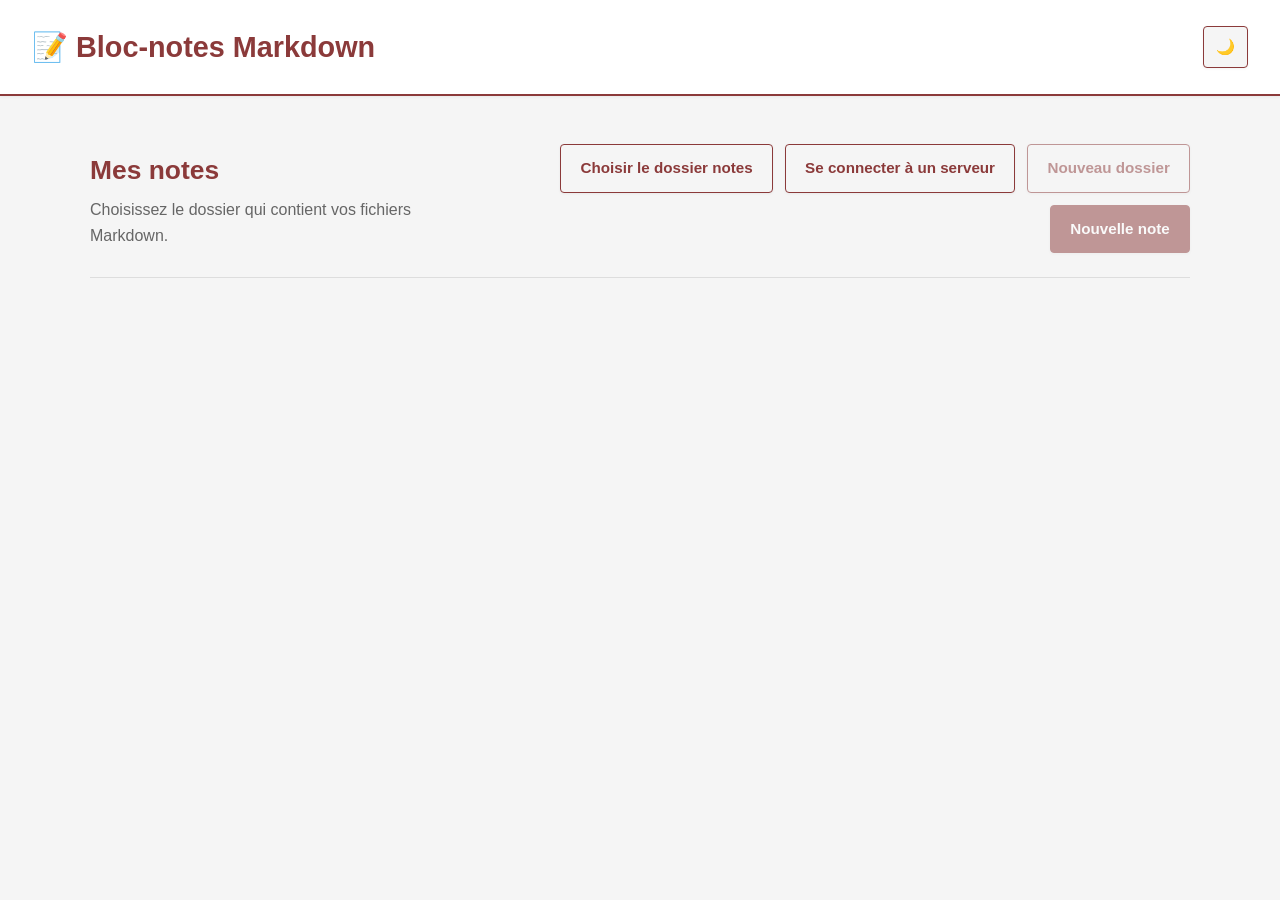
<file: index.html>
﻿<!DOCTYPE html>
<html lang="fr">
<head>
    <meta charset="UTF-8">
    <meta name="viewport" content="width=device-width, initial-scale=1.0">
    <title>Bloc-notes Markdown</title>
    <link rel="icon" href="Bloc-notes_Markdown_icon.ico" type="image/x-icon">
    <meta name="theme-color" content="#8b3a3a">
    <link rel="stylesheet" href="css/tokens.css">
    <link rel="stylesheet" href="css/base.css">
    <link rel="stylesheet" href="css/editor.css">
    <link rel="stylesheet" href="css/preview.css">
    <link rel="stylesheet" href="css/code-highlight.css">
    <link rel="stylesheet" href="css/responsive.css">
    <script src="js/ui/theme.js"></script>
</head>
<body>
    <header>
        <h1>📝 Bloc-notes Markdown</h1>
        <div id="statusBar" class="status-bar" role="status" aria-live="polite" hidden></div>
        <div class="header-controls editor-header" id="editorHeader" hidden>
            <button id="btnBackHome" class="btn btn-secondary" type="button" title="Enregistrer et revenir à l’accueil">← Retour</button>
            <button id="btnTogglePreview" class="btn btn-secondary preview-toggle" type="button" aria-pressed="false" title="Afficher l’aperçu seul"><span aria-hidden="true">👁</span><span class="preview-toggle-label">Aperçu seul</span></button>
            <input type="text" id="fileName" placeholder="Nom de votre note" title="Fichier Markdown ouvert" aria-label="Nom de la note" maxlength="120">
            <details class="actions-menu" id="editorActionsMenu">
                <summary class="btn btn-secondary">Actions <span aria-hidden="true">▾</span></summary>
                <div class="actions-menu-panel">
                    <button id="btnOpenFile" class="btn btn-secondary" type="button" title="Importer un fichier Markdown">Importer .md</button>
                    <button id="btnDownloadMd" class="btn btn-secondary" type="button" title="Télécharger une copie Markdown">Télécharger .md</button>
                    <button id="btnDownloadHtml" class="btn btn-secondary" type="button" title="Télécharger en HTML">Télécharger .html</button>
                    <button id="btnPrint" class="btn btn-secondary" type="button" title="Imprimer ou exporter en PDF">Imprimer / PDF</button>
                </div>
            </details>
        </div>
        <button id="btnToggleTheme" class="btn btn-secondary theme-toggle" type="button" aria-pressed="false" title="Activer le thème sombre" aria-label="Thème sombre"><span aria-hidden="true">🌙</span></button>
    </header>

    <main>
        <section id="homeView" class="home-view" aria-labelledby="homeHeading">
            <div class="home-heading">
                <div>
                    <h2 id="homeHeading">Mes notes</h2>
                    <p id="directoryStatus">Choisissez le dossier qui contient vos fichiers Markdown.</p>
                </div>
                <div class="home-actions">
                    <button id="btnChooseDirectory" class="btn btn-secondary" type="button">Choisir le dossier notes</button>
                    <button id="btnChangeDirectory" class="btn btn-secondary" type="button" hidden>Choisir un autre dossier</button>
                    <button id="btnConnectServer" class="btn btn-secondary" type="button">Se connecter à un serveur</button>
                    <button id="btnCreateFolder" class="btn btn-secondary" type="button" disabled>Nouveau dossier</button>
                    <button id="btnCreateNote" class="btn btn-primary" type="button" disabled>Nouvelle note</button>
                </div>
            </div>
            <div id="notesEmpty" class="empty-state" hidden>Aucune note Markdown dans ce dossier.</div>
            <ul id="notesList" class="notes-list" aria-label="Fichiers Markdown"></ul>
        </section>

        <section id="editorView" class="editor-view" aria-label="Éditeur de note" hidden>
            <div class="container">
                <section class="panel editor-panel" aria-labelledby="editorHeading">
                    <h2 id="editorHeading">Éditeur</h2>
                    <textarea id="editor" placeholder="Saisissez votre Markdown ici... Les modifications sont enregistrées automatiquement." aria-label="Contenu Markdown"></textarea>
                </section>

                <section class="panel preview-panel" aria-labelledby="previewHeading">
                    <div class="preview-panel-heading">
                        <h2 id="previewHeading">Aperçu</h2>
                        <div id="wordCount" class="word-count" aria-live="polite"></div>
                    </div>
                    <div id="preview" class="preview-content"></div>
                </section>
            </div>

        </section>
    </main>

    <input type="file" id="hiddenFileInput" accept=".md,.markdown,.txt" class="hidden-input" aria-label="Choisir un fichier Markdown">

    <dialog id="deleteFolderDialog" aria-labelledby="deleteFolderDialogTitle" aria-describedby="deleteFolderDialogMessage">
        <div class="folder-delete-dialog">
            <h2 id="deleteFolderDialogTitle">Supprimer le dossier ?</h2>
            <p id="deleteFolderDialogMessage"></p>
            <p id="deleteFolderDialogFeedback" role="alert" hidden></p>
            <div class="folder-delete-actions">
                <button id="btnDeleteFolderKeep" class="btn btn-secondary" type="button">Supprimer et conserver le contenu</button>
                <button id="btnDeleteFolderAll" class="btn btn-danger" type="button">Supprimer le dossier et son contenu</button>
                <button id="btnCancelFolderDelete" class="btn btn-secondary" type="button">Annuler</button>
            </div>
        </div>
    </dialog>

    <dialog id="serverTokenDialog" aria-labelledby="serverTokenDialogTitle" aria-describedby="serverTokenDialogDescription">
        <form id="serverTokenForm" method="dialog" class="folder-delete-dialog">
            <h2 id="serverTokenDialogTitle">Jeton du serveur</h2>
            <p id="serverTokenDialogDescription">Saisissez le jeton d’accès fourni par la personne qui a lancé le serveur.</p>
            <label class="server-token-field" for="serverTokenInput">Jeton</label>
            <input id="serverTokenInput" type="password" autocomplete="current-password" required>
            <label class="server-token-remember">
                <input id="rememberServerToken" type="checkbox" checked>
                Mémoriser le jeton sur cet appareil
            </label>
            <div class="folder-delete-actions">
                <button class="btn btn-primary" type="submit" value="connect">Se connecter</button>
                <button class="btn btn-secondary" type="submit" value="cancel" formnovalidate>Annuler</button>
            </div>
        </form>
    </dialog>

    <script src="js/core/markdown/parser.js"></script>
    <script src="js/vendor/prism/prism-core.js"></script>
    <script src="js/vendor/prism/prism-clike.js"></script>
    <script src="js/vendor/prism/prism-javascript.js"></script>
    <script src="js/vendor/prism/prism-typescript.js"></script>
    <script src="js/vendor/prism/prism-python.js"></script>
    <script src="js/vendor/prism/prism-markup.js"></script>
    <script src="js/vendor/prism/prism-css.js"></script>
    <script src="js/vendor/prism/prism-c.js"></script>
    <script src="js/vendor/prism/prism-cpp.js"></script>
    <script src="js/core/markdown/code-highlighter.js"></script>
    <script src="js/core/markdown/renderer.js"></script>
    <script src="js/vendor/mermaid/mermaid.min.js"></script>
    <script src="js/core/markdown/mermaid-renderer.js"></script>
    <script src="js/services/storage.js"></script>
    <script src="js/services/remote-backend.js"></script>
    <script src="js/services/notes-files.js"></script>
    <script src="js/ui/home-view.js"></script>
    <script src="js/ui/editor-view.js"></script>
    <script src="js/ui/editor-input.js"></script>
    <script src="js/ui/preview-dnd.js"></script>
    <script src="js/ui/html-export.js"></script>
    <script src="js/app.js"></script>
</body>
</html>
</file>
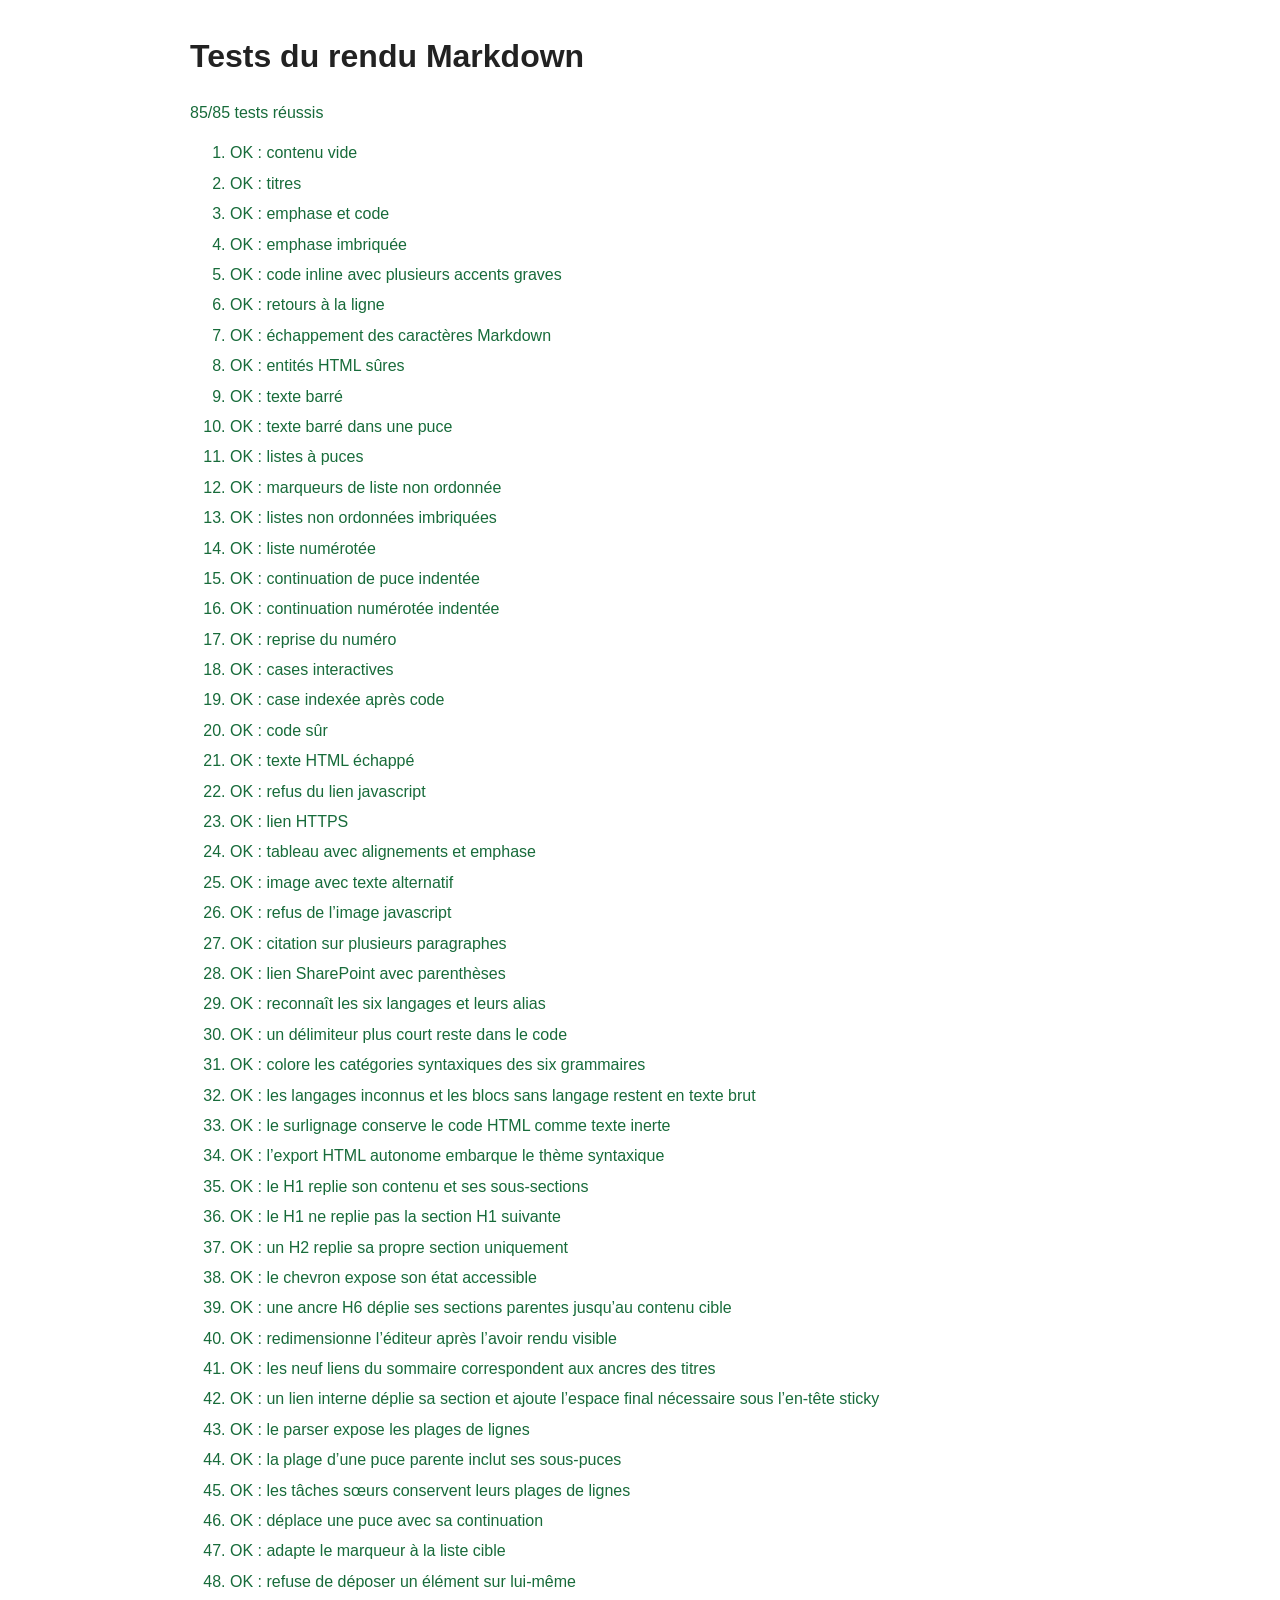
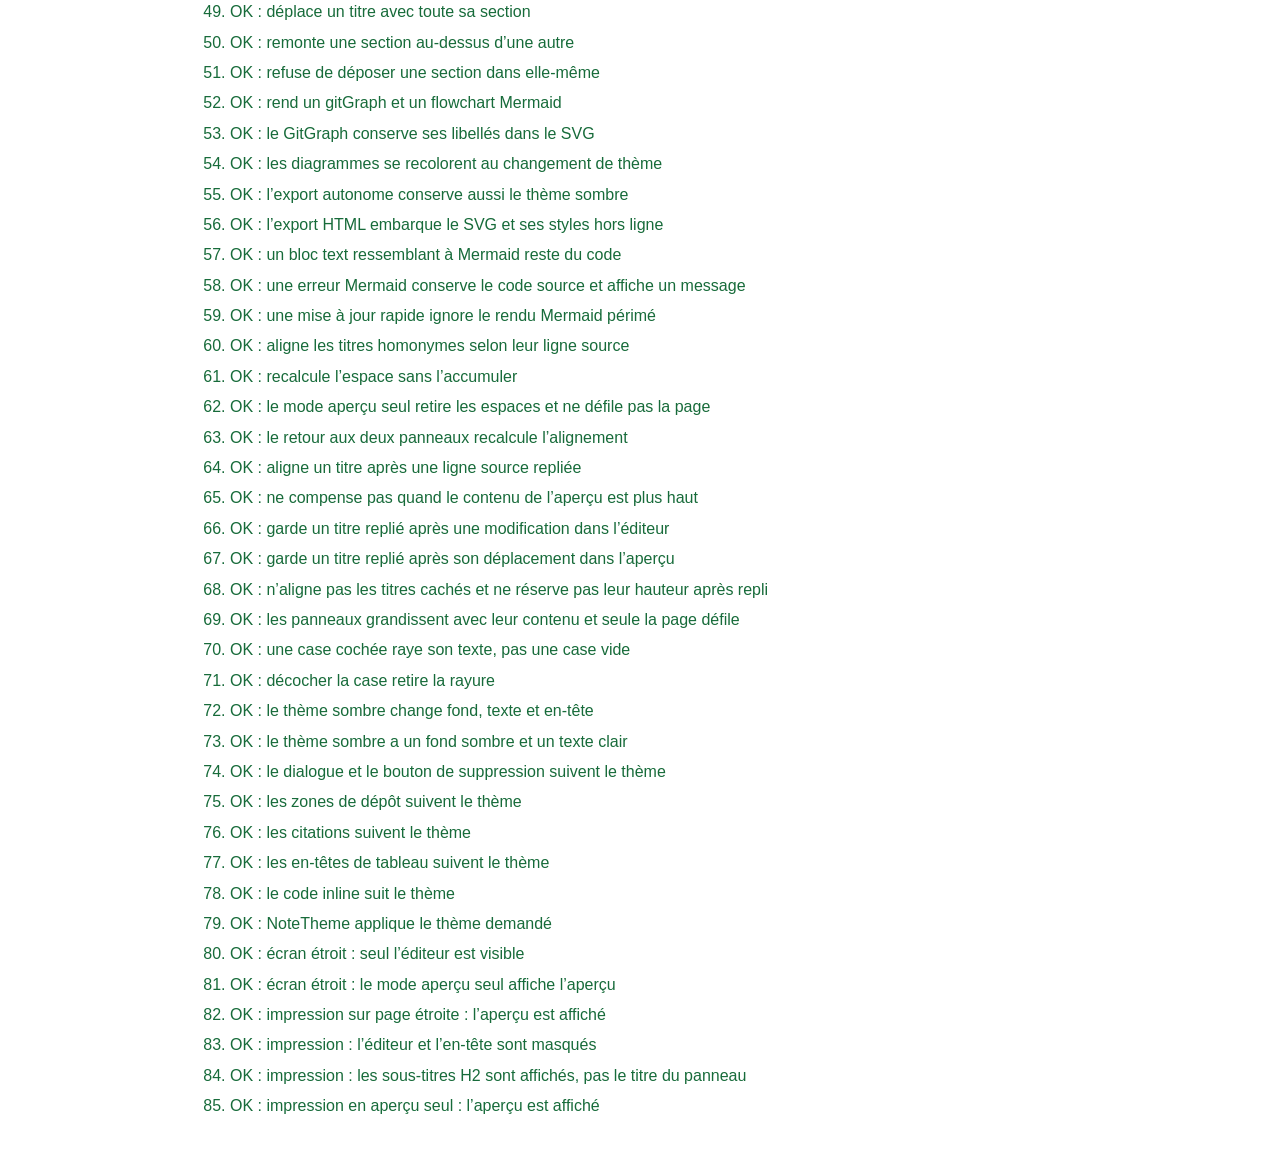
<file: tests/markdown.test.html>
<!DOCTYPE html>
<html lang="fr">
<head>
    <meta charset="UTF-8">
    <meta name="viewport" content="width=device-width, initial-scale=1.0">
    <title>Tests du rendu Markdown</title>
    <link rel="stylesheet" href="css/test.css">
    <link rel="stylesheet" href="../css/code-highlight.css">
</head>
<body>
    <h1>Tests du rendu Markdown</h1>
    <p id="summary" aria-live="polite">Tests en cours...</p>
    <ol id="results"></ol>
    <script src="../js/core/markdown/parser.js"></script>
    <script src="../js/vendor/prism/prism-core.js"></script>
    <script src="../js/vendor/prism/prism-clike.js"></script>
    <script src="../js/vendor/prism/prism-javascript.js"></script>
    <script src="../js/vendor/prism/prism-typescript.js"></script>
    <script src="../js/vendor/prism/prism-python.js"></script>
    <script src="../js/vendor/prism/prism-markup.js"></script>
    <script src="../js/vendor/prism/prism-css.js"></script>
    <script src="../js/vendor/prism/prism-c.js"></script>
    <script src="../js/vendor/prism/prism-cpp.js"></script>
    <script src="../js/core/markdown/code-highlighter.js"></script>
    <script src="../js/core/markdown/renderer.js"></script>
    <script src="../js/vendor/mermaid/mermaid.min.js"></script>
    <script src="../js/core/markdown/mermaid-renderer.js"></script>
    <script src="../js/ui/editor-view.js"></script>
    <script src="../js/ui/preview-dnd.js"></script>
    <script src="../js/ui/theme.js"></script>
    <script src="../js/ui/html-export.js"></script>
    <script src="js/markdown.test.js"></script>
</body>
</html>
</file>
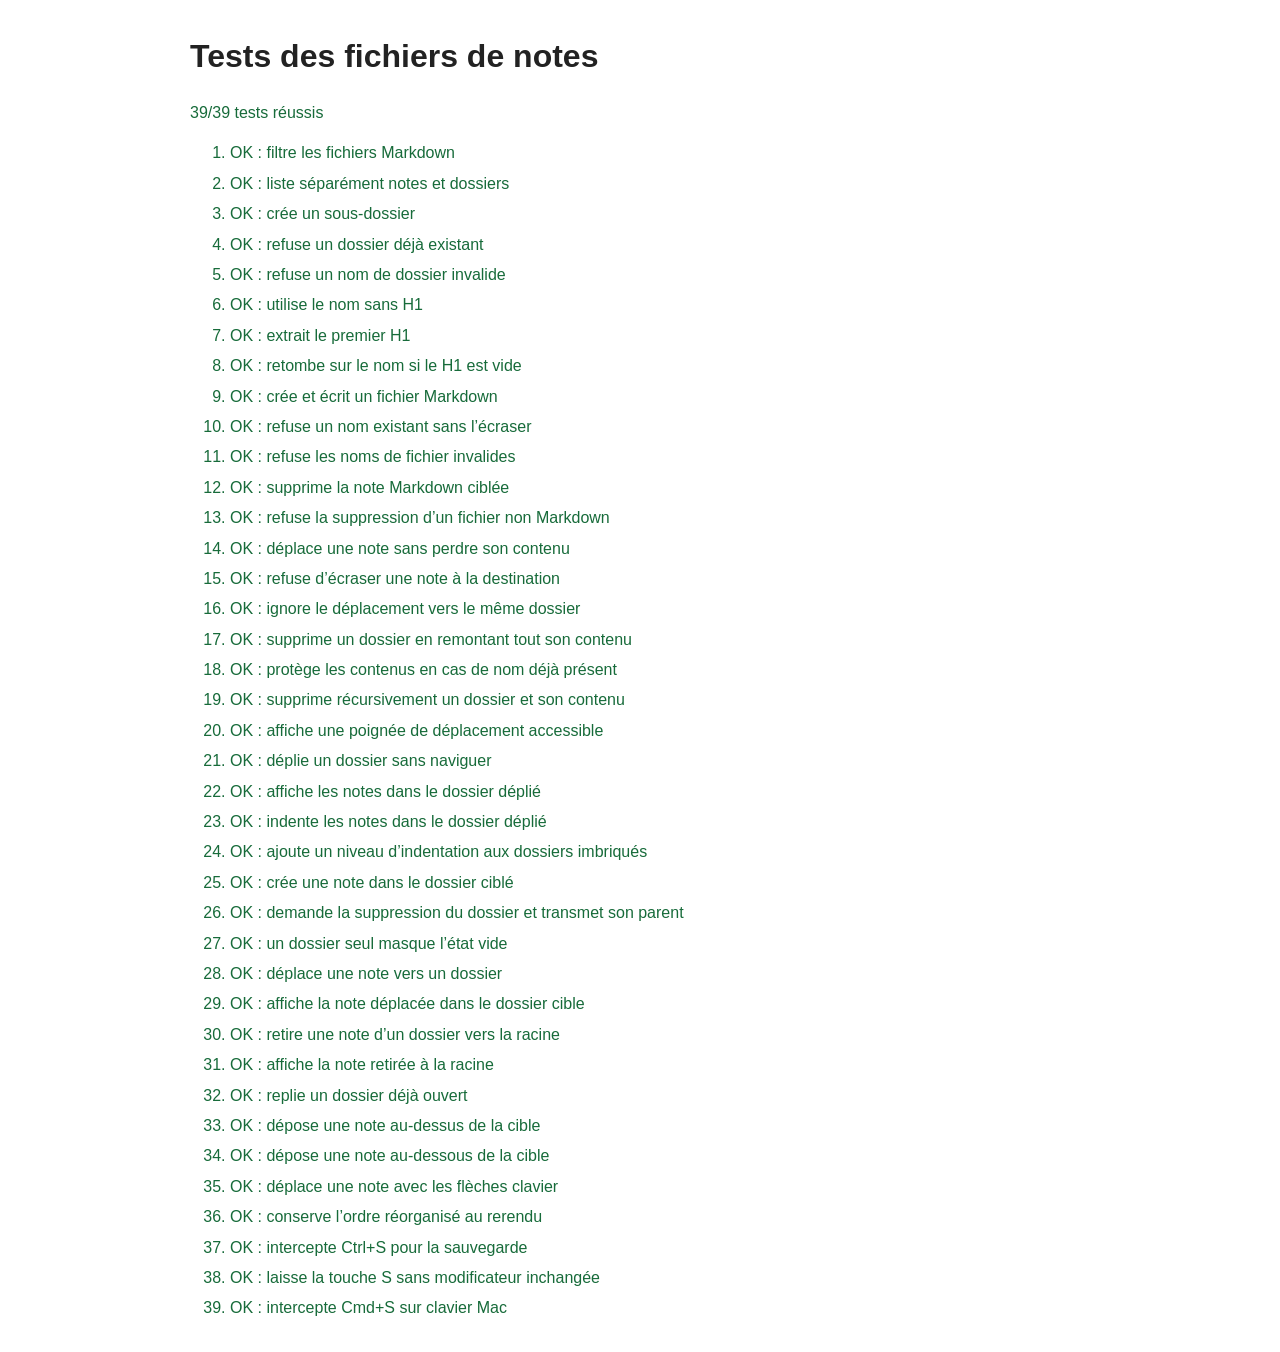
<file: tests/notes.test.html>
<!DOCTYPE html>
<html lang="fr">
<head>
    <meta charset="UTF-8">
    <meta name="viewport" content="width=device-width, initial-scale=1.0">
    <title>Tests des fichiers de notes</title>
    <link rel="stylesheet" href="css/test.css">
</head>
<body>
    <h1>Tests des fichiers de notes</h1>
    <p id="summary" aria-live="polite">Tests en cours...</p>
    <ol id="results"></ol>
    <script src="../js/services/notes-files.js"></script>
    <script src="../js/ui/home-view.js"></script>
    <script src="../js/ui/editor-input.js"></script>
    <script src="js/notes.test.js"></script>
</body>
</html>
</file>
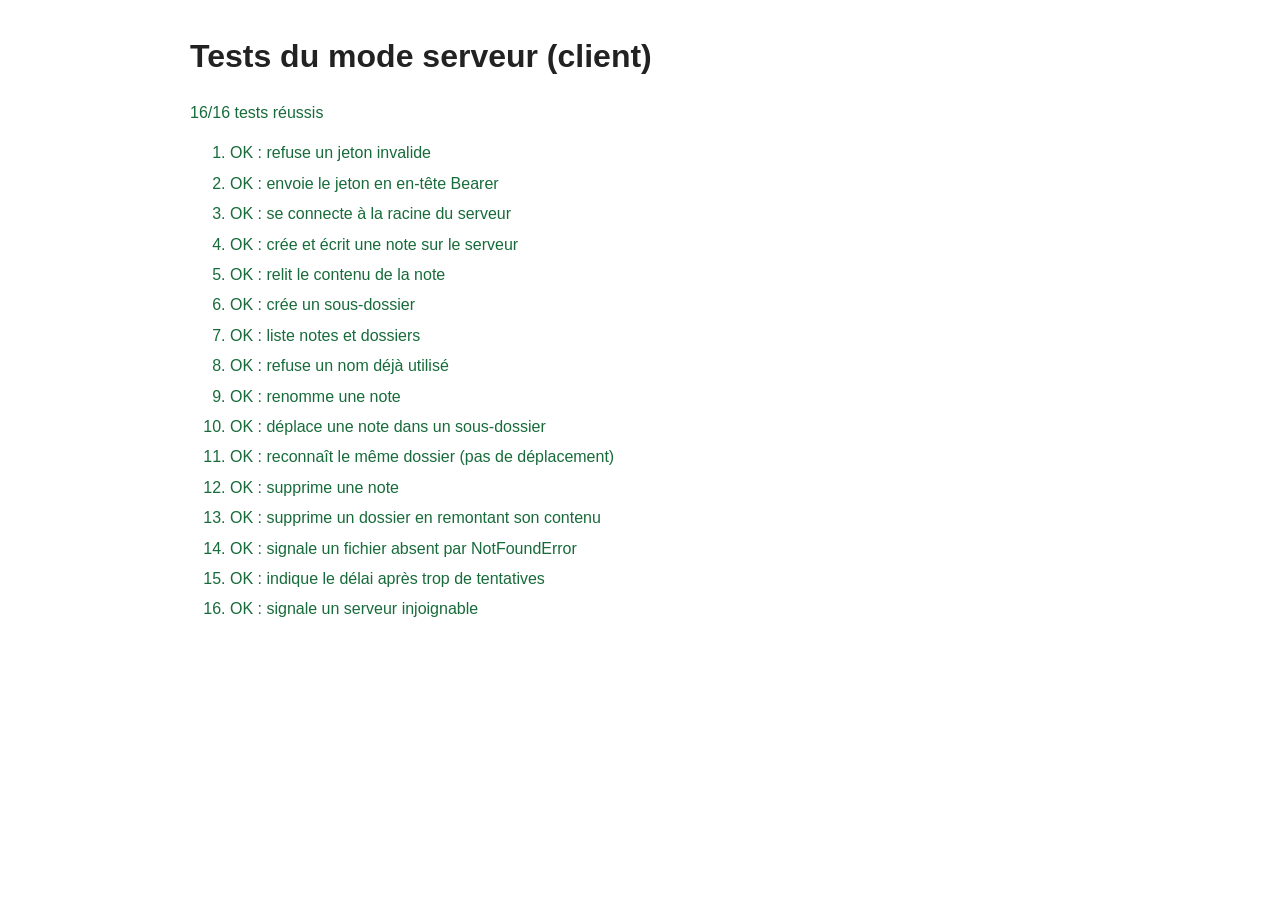
<file: tests/remote.test.html>
﻿<!DOCTYPE html>
<html lang="fr">
<head>
    <meta charset="UTF-8">
    <meta name="viewport" content="width=device-width, initial-scale=1.0">
    <title>Tests du mode serveur (client)</title>
    <link rel="stylesheet" href="css/test.css">
</head>
<body>
    <h1>Tests du mode serveur (client)</h1>
    <p id="summary" aria-live="polite">Tests en cours...</p>
    <ol id="results"></ol>
    <script src="../js/services/remote-backend.js"></script>
    <script src="../js/services/notes-files.js"></script>
    <script src="js/remote.test.js"></script>
</body>
</html>
</file>
<file: css/tokens.css>
:root {
    --color-primary: #8b3a3a;
    --color-primary-light: #a84c4c;
    --color-bg: #f5f5f5;
    --color-white: #fff;
    --color-text: #333;
    --color-text-light: #666;
    --color-border: #ddd;
    --color-success: #267344;
    --color-surface: #fff;
    --color-muted: #777;
    --color-hover: #eee0e0;
    --color-danger: #a12e2e;
    --color-danger-bg: #fbefef;
    --color-danger-border: #e4bcbc;
    --color-danger-button: #a12e2e;
    --color-danger-button-hover: #842424;
    --color-code-bg: #f8f8f8;
    --color-primary-soft: rgba(139, 58, 58, .05);
    --color-primary-soft-strong: rgba(139, 58, 58, .1);
    --color-primary-soft-header: rgba(139, 58, 58, .08);
    --shadow: 0 2px 8px rgba(0, 0, 0, .08);
    --shadow-light: 0 1px 3px rgba(0, 0, 0, .05);
}

/* Écran uniquement : l'impression reste toujours en clair. */
@media screen {
    :root[data-theme="dark"] {
        color-scheme: dark;
        --color-primary: #c25f5f;
        --color-primary-light: #d27373;
        --color-bg: #1a1a1a;
        --color-text: #e6e6e6;
        --color-text-light: #a8a8a8;
        --color-border: #3d3d3d;
        --color-success: #5fc283;
        --color-surface: #262626;
        --color-muted: #9a9a9a;
        --color-hover: #3a2e2e;
        --color-danger: #ff8a8a;
        --color-danger-bg: #3b2323;
        --color-danger-border: #6b3a3a;
        --color-danger-button: #8f3434;
        --color-danger-button-hover: #a84444;
        --color-code-bg: #1f1f1f;
        --color-primary-soft: rgba(194, 95, 95, .12);
        --color-primary-soft-strong: rgba(194, 95, 95, .2);
        --color-primary-soft-header: rgba(194, 95, 95, .16);
        --shadow: 0 2px 8px rgba(0, 0, 0, .5);
        --shadow-light: 0 1px 3px rgba(0, 0, 0, .4);
    }
}

* { box-sizing: border-box; margin: 0; padding: 0; }
[hidden] { display: none !important; }
html { scroll-behavior: smooth; }
body {
    font-family: -apple-system, BlinkMacSystemFont, "Segoe UI", sans-serif;
    background: var(--color-bg);
    color: var(--color-text);
    line-height: 1.6;
    -webkit-font-smoothing: antialiased;
}
</file>
<file: css/base.css>
header {
    position: sticky;
    top: 0;
    z-index: 20;
    display: flex;
    justify-content: flex-start;
    align-items: center;
    flex-wrap: wrap;
    gap: .5rem;
    padding: 1.5rem 2rem;
    background: var(--color-surface);
    border-bottom: 2px solid var(--color-primary);
    box-shadow: var(--shadow-light);
}
header h1 { margin-right: auto; color: var(--color-primary); font-size: 1.8rem; font-weight: 700; }
.header-controls { display: flex; gap: .5rem; }
#fileName {
    min-width: 200px;
    padding: .6rem 1rem;
    border: 1px solid var(--color-border);
    border-radius: 4px;
    background: var(--color-surface);
    color: var(--color-text);
    font: inherit;
}
#fileName:focus { outline: 2px solid var(--color-primary); outline-offset: 2px; }
.status-bar {
    flex: 1 1 auto;
    min-width: 8rem;
    min-height: 1.75rem;
    padding: .25rem .75rem;
    border-radius: 4px;
    color: var(--color-success);
    font-size: .85rem;
    text-align: center;
}
.container {
    display: flex;
    gap: 2rem;
    max-width: 1600px;
    min-height: calc(100vh - 280px);
    margin: 0 auto;
    padding: 2rem;
}
.panel {
    display: flex;
    flex: 1;
    flex-direction: column;
    min-width: 0;
    overflow: hidden;
    border-radius: 8px;
    background: var(--color-surface);
    box-shadow: var(--shadow);
}
.panel h2 {
    padding: 1.2rem 1.5rem;
    border-bottom: 1px solid var(--color-primary-light);
    background: var(--color-primary);
    color: var(--color-white);
    font-size: 1.2rem;
}
.btn {
    padding: .7rem 1.2rem;
    border: 1px solid var(--color-primary);
    border-radius: 4px;
    box-shadow: var(--shadow-light);
    cursor: pointer;
    font: inherit;
    font-size: .95rem;
    font-weight: 600;
    transition: background-color .2s ease, transform .2s ease;
}
.btn-primary { background: var(--color-primary); color: var(--color-white); }
.btn-primary:hover { background: var(--color-primary-light); transform: translateY(-1px); }
.btn-secondary { background: var(--color-bg); color: var(--color-primary); }
.btn-secondary:hover { background: var(--color-hover); transform: translateY(-1px); }
.btn:focus-visible { outline: 2px solid var(--color-primary); outline-offset: 3px; }
.hidden-input { display: none; }
.btn.theme-toggle { min-width: 0; flex: 0 0 auto; padding: .5rem .75rem; }

.home-view {
    width: min(100% - 4rem, 1100px);
    min-height: calc(100vh - 150px);
    margin: 0 auto;
    padding: 3rem 0;
}
.home-heading {
    display: flex;
    justify-content: space-between;
    align-items: center;
    gap: 1.5rem;
    padding-bottom: 1.5rem;
    border-bottom: 1px solid var(--color-border);
}
.home-heading h2 { color: var(--color-primary); font-size: 1.65rem; }
.home-heading p { margin-top: .35rem; color: var(--color-text-light); }
.home-heading p.directory-drop-ready { padding: .35rem .55rem; border: 1px dashed var(--color-primary-light); border-radius: 3px; }
.home-heading p.directory-drop-active { background: var(--color-hover); color: var(--color-primary); }
.home-actions { display: flex; flex-wrap: wrap; justify-content: flex-end; gap: .75rem; }
.btn:disabled { cursor: not-allowed; opacity: .5; transform: none; }
.notes-list { list-style: none; }
.notes-list li { border-bottom: 1px solid var(--color-border); }
.notes-list li.drag-over-before { box-shadow: inset 0 2px var(--color-primary); }
.notes-list li.drag-over-after { box-shadow: inset 0 -2px var(--color-primary); }
.notes-list li.is-dragging { opacity: .45; }
.folder-item.drag-target-active > .folder-row { outline: 2px dashed var(--color-primary); outline-offset: -2px; background: var(--color-hover); }
.folder-row { display: flex; align-items: center; gap: .5rem; padding-left: calc(var(--folder-depth, 0) * 1.25rem); }
.folder-link {
    display: flex;
    flex: 1;
    min-width: 0;
    align-items: center;
    gap: .75rem;
    padding: .9rem .25rem;
    border: 0;
    background: transparent;
    color: var(--color-text);
    cursor: pointer;
    text-align: left;
}
.folder-link:hover { background: var(--color-hover); color: var(--color-primary); }
.folder-link:focus-visible { outline: 2px solid var(--color-primary); outline-offset: -2px; }
.folder-link:disabled { cursor: wait; opacity: .65; }
.folder-icon { display: grid; width: 32px; flex: 0 0 32px; place-items: center; font-size: 1.2rem; }
.folder-name { min-width: 0; overflow-wrap: anywhere; font-weight: 600; }
.folder-kind { margin-left: auto; color: var(--color-text-light); font-size: .85rem; }
.folder-children { margin: 0; padding: 0; list-style: none; }
.folder-create-note {
    display: grid;
    width: 32px;
    height: 32px;
    flex: 0 0 32px;
    place-items: center;
    border: 1px solid transparent;
    border-radius: 4px;
    background: transparent;
    color: var(--color-primary);
    cursor: pointer;
    font-size: 1.25rem;
}
.folder-create-note:hover { border-color: var(--color-primary-light); background: var(--color-hover); }
.folder-create-note:focus-visible { outline: 2px solid var(--color-primary); outline-offset: 1px; }
.folder-delete {
    display: grid;
    width: 32px;
    height: 32px;
    flex: 0 0 32px;
    place-items: center;
    border: 1px solid transparent;
    border-radius: 4px;
    background: transparent;
    color: var(--color-danger);
    cursor: pointer;
}
.folder-delete:hover { border-color: var(--color-danger-border); background: var(--color-danger-bg); }
.folder-delete:focus-visible { outline: 2px solid var(--color-primary); outline-offset: 1px; }
.btn-danger { border-color: var(--color-danger-button); background: var(--color-danger-button); color: var(--color-white); }
.btn-danger:hover { background: var(--color-danger-button-hover); }
#deleteFolderDialog,
#serverTokenDialog {
    max-height: calc(100% - 2rem);
    width: min(32rem, calc(100% - 2rem));
    max-width: none;
    margin: auto;
    padding: 0;
    border: 1px solid var(--color-border);
    border-radius: 6px;
    background: var(--color-surface);
    box-shadow: var(--shadow);
    color: var(--color-text);
}
#deleteFolderDialog::backdrop,
#serverTokenDialog::backdrop { background: rgba(25, 20, 20, .48); }
.folder-delete-dialog { padding: 1.5rem; }
.folder-delete-dialog h2 { margin-bottom: .75rem; color: var(--color-primary); font-size: 1.25rem; }
.folder-delete-dialog p { line-height: 1.5; }
.folder-delete-dialog #deleteFolderDialogFeedback { margin-top: .75rem; color: var(--color-danger); }
.folder-delete-actions { display: grid; gap: .55rem; margin-top: 1.25rem; }
.folder-delete-actions .btn { width: 100%; text-align: left; }
.server-token-field { display: block; margin-top: 1rem; font-weight: 600; }
#serverTokenInput { width: 100%; margin-top: .35rem; padding: .6rem; border: 1px solid var(--color-border); border-radius: 4px; background: var(--color-surface); color: var(--color-text); }
.server-token-remember { display: flex; align-items: center; gap: .5rem; margin-top: 1rem; }
.note-row { display: flex; align-items: center; gap: .75rem; padding-left: calc(var(--folder-depth, 0) * 1.25rem); }
.note-drag-handle {
    display: grid;
    width: 32px;
    height: 40px;
    flex: 0 0 32px;
    place-items: center;
    border: 0;
    border-radius: 4px;
    background: transparent;
    color: var(--color-muted);
    cursor: grab;
}
.note-drag-handle:active { cursor: grabbing; }
.note-drag-handle:hover { background: var(--color-hover); color: var(--color-primary); }
.note-drag-handle:focus-visible { outline: 2px solid var(--color-primary); outline-offset: 1px; }
.drag-grip-icon {
    width: 14px;
    height: 21px;
    background: radial-gradient(circle, currentColor 1.5px, transparent 1.7px) 0 0 / 7px 7px;
}
.note-link {
    display: flex;
    width: 100%;
    justify-content: space-between;
    align-items: center;
    gap: 1rem;
    padding: 1rem .25rem;
    border: 0;
    background: transparent;
    color: var(--color-text);
    cursor: pointer;
    text-align: left;
}
.note-link { flex: 1; min-width: 0; }
.note-link:hover { color: var(--color-primary); }
.note-link:focus-visible { outline: 2px solid var(--color-primary); outline-offset: -2px; }
.note-title { font-weight: 650; }
.note-filename { color: var(--color-text-light); font-size: .9rem; }
.note-rename {
    display: grid;
    width: 40px;
    height: 40px;
    flex: 0 0 40px;
    place-items: center;
    border: 1px solid transparent;
    border-radius: 4px;
    background: transparent;
    cursor: pointer;
    font-size: 1.1rem;
}
.note-rename:hover { border-color: var(--color-primary-light); background: var(--color-hover); }
.note-rename:focus-visible { outline: 2px solid var(--color-primary); outline-offset: 2px; }
.note-delete {
    display: grid;
    width: 40px;
    height: 40px;
    flex: 0 0 40px;
    place-items: center;
    border: 1px solid transparent;
    border-radius: 4px;
    background: transparent;
    color: var(--color-danger);
    cursor: pointer;
    font-size: 1.1rem;
}
.note-delete:hover { border-color: var(--color-danger-border); background: var(--color-danger-bg); }
.note-delete:focus-visible { outline: 2px solid var(--color-primary); outline-offset: 2px; }
.empty-state { padding: 2.5rem 0; color: var(--color-text-light); }
.editor-header { align-items: center; }
.editor-header .btn { white-space: nowrap; }
.preview-toggle { display: inline-flex; align-items: center; gap: .45rem; }
.preview-toggle [aria-hidden="true"] { font-size: 1.05rem; line-height: 1; }
.actions-menu { position: relative; flex: 0 0 auto; margin-left: auto; }
.actions-menu summary { list-style: none; cursor: pointer; }
.actions-menu summary::-webkit-details-marker { display: none; }
.actions-menu summary span { margin-left: .35rem; }
.actions-menu-panel {
    position: absolute;
    top: calc(100% + .5rem);
    right: 0;
    z-index: 30;
    display: grid;
    min-width: 220px;
    gap: .35rem;
    padding: .5rem;
    border: 1px solid var(--color-border);
    border-radius: 4px;
    background: var(--color-surface);
    box-shadow: var(--shadow);
}
.actions-menu-panel .btn { width: 100%; text-align: left; }
.preview-only .editor-panel { display: none; }
.preview-only .preview-panel { flex: 1; }
.preview-only .preview-content { min-height: calc(100vh - 310px); }
</file>
<file: css/editor.css>
#editor {
    flex: 1 0 auto;
    min-height: 0;
    padding: 1.5rem;
    border: 0;
    outline: 0;
    background: var(--color-surface);
    color: var(--color-text);
    font: .95rem/1.6 "SFMono-Regular", Consolas, "Liberation Mono", monospace;
    overflow: hidden;
    resize: none;
    tab-size: 4;
}
#editor:focus-visible { outline: 2px solid var(--color-primary); outline-offset: -2px; }
#editor::placeholder { color: var(--color-muted); }
</file>
<file: css/preview.css>
.preview-content { flex: 1; overflow: visible; padding: 1.5rem 1.5rem 1.5rem 1.75rem; }
.preview-content h1, .preview-content h2, .preview-content h3, .preview-content h4, .preview-content h5, .preview-content h6 {
    margin: 1.5rem 0 .8rem;
    color: var(--color-primary);
    font-weight: 700;
    line-height: 1.3;
}
.preview-content h1 { padding-bottom: .5rem; border-bottom: 2px solid var(--color-primary); font-size: 2rem; }
.preview-panel .preview-content h2 {
    padding: 0 0 .4rem;
    border-bottom: 1px solid var(--color-border);
    background: transparent;
    color: var(--color-primary);
    font-size: 1.6rem;
}
.preview-content h3 { font-size: 1.3rem; }
.preview-content h4 { font-size: 1.15rem; }
.preview-content h5 { font-size: 1.05rem; }
.preview-content h6 { font-size: 1rem; }
.markdown-section-heading { position: relative; }
.markdown-section-heading h1, .markdown-section-heading h2, .markdown-section-heading h3, .markdown-section-heading h4, .markdown-section-heading h5, .markdown-section-heading h6 { min-width: 0; }
.markdown-collapse-toggle {
    display: grid;
    position: absolute;
    top: 50%;
    right: calc(100% + .2rem);
    width: 22px;
    height: 26px;
    place-items: center;
    transform: translateY(-50%);
    border: 0;
    border-radius: 3px;
    background: transparent;
    color: var(--color-primary);
    cursor: pointer;
    font: inherit;
    line-height: 1;
}
.markdown-collapse-toggle:hover { background: var(--color-primary-soft-strong); }
.markdown-collapse-toggle:focus-visible { outline: 2px solid var(--color-primary); outline-offset: 1px; }
.markdown-collapse-icon {
    width: 8px;
    height: 8px;
    border-right: 2px solid currentColor;
    border-bottom: 2px solid currentColor;
    transform: rotate(-45deg);
    transition: transform .15s ease;
}
.markdown-collapse-toggle[aria-expanded="true"] .markdown-collapse-icon { transform: rotate(45deg); }
.preview-content p { margin-bottom: 1rem; }
.preview-content li[data-line] { position: relative; padding-right: 1.8rem; }
.markdown-section-heading { padding-right: 1.8rem; }
.drag-handle {
    position: absolute;
    top: 50%;
    right: 0;
    width: 1.5rem;
    height: 1.7rem;
    transform: translateY(-50%);
    border: 0;
    border-radius: 3px;
    background: transparent;
    color: var(--color-primary);
    cursor: grab;
    font: 1rem/1 sans-serif;
    opacity: 0;
    transition: opacity .12s ease;
}
li[data-line] > .drag-handle { top: .75rem; }
li:hover > .drag-handle, .markdown-section-heading:hover > .drag-handle, .drag-handle:focus-visible { opacity: 1; }
.drag-handle:hover { background: var(--color-primary-soft-strong); }
.drag-handle:active { cursor: grabbing; }
.drag-handle:focus-visible { outline: 2px solid var(--color-primary); outline-offset: 1px; }
.is-dragging { opacity: .45; }
.drag-over-before { box-shadow: 0 -2px 0 0 var(--color-primary); }
.drag-over-after { box-shadow: 0 2px 0 0 var(--color-primary); }
.drag-over-into { outline: 2px dashed var(--color-primary); outline-offset: 2px; }
.preview-content strong { color: var(--color-primary); font-weight: 700; }
.preview-content em { color: var(--color-text-light); }
.preview-content del { color: var(--color-text-light); text-decoration: line-through; }
.preview-content ul, .preview-content ol { margin: 1rem 0 1rem 2rem; }
.preview-content li { margin-bottom: .5rem; }
.preview-content .task-list { margin-left: 0; list-style: none; }
.preview-content .task-list li { display: list-item; }
.preview-content .task-list li:has(> input:checked) { color: var(--color-text-light); text-decoration: line-through; }
.preview-content .task-list input {
    width: 18px;
    height: 18px;
    margin: 0 .55rem .15rem 0;
    accent-color: var(--color-primary);
    cursor: pointer;
    vertical-align: middle;
}
.preview-content blockquote {
    margin: 1.5rem 0;
    padding: 1rem 1rem 1rem 1.5rem;
    border-left: 4px solid var(--color-primary);
    background: var(--color-primary-soft);
    color: var(--color-text-light);
    font-style: italic;
}
.preview-content blockquote p { margin: 0; }
.preview-content blockquote p + p { margin-top: 1rem; }
.markdown-table-wrapper { max-width: 100%; overflow-x: auto; margin: 1.5rem 0; }
.markdown-table-wrapper table { width: 100%; border-collapse: collapse; }
.markdown-table-wrapper th, .markdown-table-wrapper td {
    padding: .6rem .75rem;
    border: 1px solid var(--color-border);
    text-align: left;
}
.markdown-table-wrapper th { background: var(--color-primary-soft-header); color: var(--color-primary); }
.preview-content img { max-width: 100%; height: auto; vertical-align: middle; }
.preview-content code {
    padding: .2rem .5rem;
    border-radius: 3px;
    background: var(--color-primary-soft-strong);
    color: var(--color-primary);
    font: .9em "SFMono-Regular", Consolas, "Liberation Mono", monospace;
}
.preview-content pre {
    overflow-x: auto;
    margin: 1.5rem 0;
    padding: 1rem;
    border: 1px solid var(--color-border);
    border-radius: 4px;
    background: var(--color-code-bg);
    line-height: 1.5;
}
.preview-content pre code { padding: 0; background: none; color: var(--color-text); }
.markdown-mermaid { max-width: 100%; overflow-x: auto; margin: 1.5rem 0; }
.markdown-mermaid svg { display: block; max-width: 100%; height: auto; }
.markdown-mermaid.is-rendered > pre { display: none; }
.markdown-mermaid-error { margin-top: .5rem; color: var(--color-danger); font-size: .9rem; }
.preview-content a { border-bottom: 1px dotted var(--color-primary); color: var(--color-primary); text-decoration: none; }
.preview-content a:hover { border-bottom-style: solid; color: var(--color-primary-light); }
.preview-content hr { margin: 2rem 0; border: 0; border-top: 2px solid var(--color-border); }
.preview-panel-heading {
    display: flex;
    align-items: center;
    justify-content: space-between;
    background: var(--color-primary);
    color: var(--color-white);
}
.preview-panel-heading h2 { flex: 1; border: 0; background: transparent; }
.word-count { flex: 0 0 auto; padding: .5rem 1.5rem; color: rgba(255, 255, 255, .85); font-size: .85rem; text-align: right; }
</file>
<file: css/code-highlight.css>
.preview-content pre code .token.comment,
.preview-content pre code .token.prolog,
.preview-content pre code .token.doctype,
.preview-content pre code .token.cdata { color: var(--code-token-comment); }
.preview-content pre code .token.punctuation { color: var(--code-token-punctuation); }
.preview-content pre code .token.property,
.preview-content pre code .token.tag,
.preview-content pre code .token.constant,
.preview-content pre code .token.symbol,
.preview-content pre code .token.deleted { color: var(--code-token-markup); }
.preview-content pre code .token.boolean,
.preview-content pre code .token.number { color: var(--code-token-number); }
.preview-content pre code .token.selector,
.preview-content pre code .token.attr-name,
.preview-content pre code .token.string,
.preview-content pre code .token.char,
.preview-content pre code .token.builtin,
.preview-content pre code .token.inserted { color: var(--code-token-string); }
.preview-content pre code .token.operator,
.preview-content pre code .token.entity,
.preview-content pre code .token.url { color: var(--code-token-operator); }
.preview-content pre code .token.atrule,
.preview-content pre code .token.attr-value,
.preview-content pre code .token.keyword { color: var(--code-token-keyword); font-weight: 650; }
.preview-content pre code .token.function,
.preview-content pre code .token.class-name { color: var(--code-token-function); }
.preview-content pre code .token.regex,
.preview-content pre code .token.important,
.preview-content pre code .token.variable { color: var(--code-token-special); }
.preview-content pre code .token.important,
.preview-content pre code .token.bold { font-weight: 700; }
.preview-content pre code .token.italic { font-style: italic; }

:root {
    --code-token-comment: #667085;
    --code-token-punctuation: #414b57;
    --code-token-markup: #9b3d3d;
    --code-token-number: #8b4d16;
    --code-token-string: #23754f;
    --code-token-operator: #875b14;
    --code-token-keyword: #9b3d3d;
    --code-token-function: #155e83;
    --code-token-special: #7650a1;
}

@media screen {
    :root[data-theme="dark"] {
        --code-token-comment: #9ca8b5;
        --code-token-punctuation: #d3d9df;
        --code-token-markup: #ee9292;
        --code-token-number: #f0b66c;
        --code-token-string: #83d6a3;
        --code-token-operator: #e8c176;
        --code-token-keyword: #f09696;
        --code-token-function: #7ec9ed;
        --code-token-special: #c5a1f0;
    }
}
</file>
<file: css/responsive.css>
@media (max-width: 768px) {
    header { flex-direction: column; align-items: flex-start; }
    header h1 { font-size: 1.4rem; }
    .status-bar { width: 100%; min-width: 0; text-align: left; }
    .header-controls, #fileName { width: 100%; }
    #fileName { min-width: 0; }
    .container { min-height: calc(100vh - 220px); flex-direction: column; gap: 1.5rem; padding: 1rem; }
    .editor-panel { min-height: calc(100vh - 220px); }
    #editor { min-height: 0; }
    .editor-view:not(.preview-only) .preview-panel { display: none; }
    .panel { max-height: none; }
    .panel h2 { padding: 1rem; font-size: 1rem; }
    .preview-content, #editor { padding: 1rem; font-size: .9rem; }
    .preview-content { padding-left: 1.75rem; }
    .btn { min-width: 120px; flex: 1; padding: .6rem 1rem; font-size: .85rem; }
    .preview-content h1 { font-size: 1.5rem; }
    .preview-content h2 { font-size: 1.3rem; }
    .preview-content h3 { font-size: 1.1rem; }
    .home-view { width: calc(100% - 2rem); padding: 1.5rem 0; }
    .home-heading { align-items: flex-start; flex-direction: column; }
    .home-actions { width: 100%; justify-content: stretch; }
    .home-actions .btn { min-width: 0; }
    .editor-header { width: 100%; flex-wrap: wrap; }
    .editor-header #fileName { min-width: 0; flex: 1; }
    .note-link { align-items: flex-start; flex-direction: column; gap: .2rem; }
}

@media (max-width: 480px) {
    header h1 { font-size: 1.2rem; }
    .btn { padding: .5rem .8rem; font-size: .75rem; }
    .preview-content h1 { font-size: 1.3rem; }
}

@media print {
    header, .editor-panel, .home-view { display: none; }
    body { background: var(--color-white); }
    .editor-view .container { max-width: 100%; min-height: auto; gap: 0; padding: 0; }
    /* Même sélecteur que la règle mobile, qui masque l'aperçu quand la page imprimée fait moins de 768px. */
    .editor-view:not(.preview-only) .preview-panel, .preview-panel { display: flex; flex: 1; overflow: visible; border-radius: 0; box-shadow: none; }
    .preview-panel > h2, .preview-panel-heading, .word-count, .drag-handle { display: none; }
    .preview-content { overflow: visible; padding: 0; }
    .preview-content a { color: var(--color-primary); }
}
</file>
<file: tests/css/test.css>
body { max-width: 900px; margin: 2rem auto; padding: 0 1rem; color: #222; font: 16px/1.5 sans-serif; }
li { margin: .4rem 0; }
.pass { color: #176b3a; }
.fail { color: #a11; }
</file>
